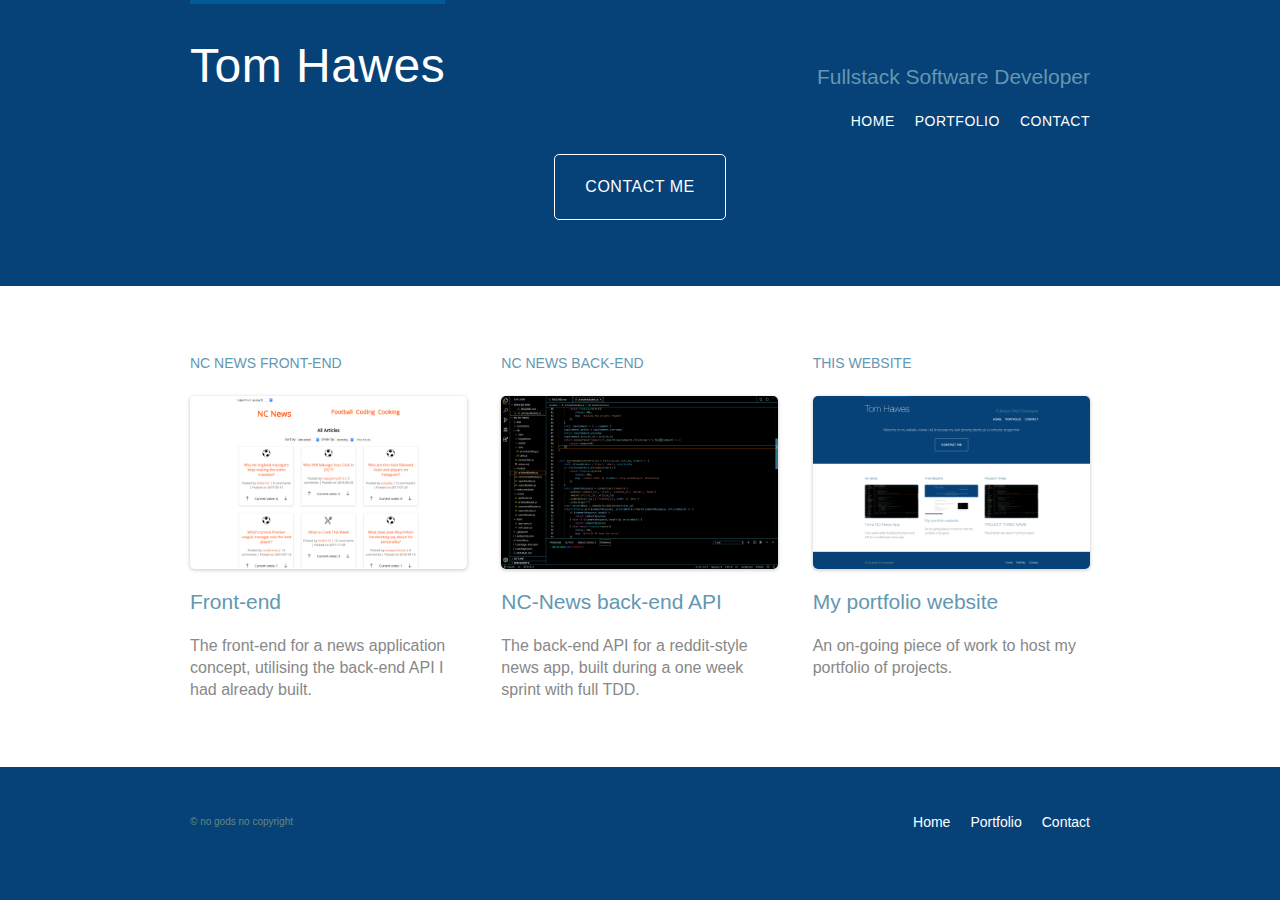
<file: index.html>
<!DOCTYPE html>
<html lang='en'>

    <head>
        <meta charset="utf-8">
        <title>Tom Hawes Portfolio Site</title>
        <link rel="stylesheet" href="styles/main.css">
    </head>

    <body>

    <!--Header-->

        <header class="primary-header container group">

            <h1 class="logo">
                <a href="index.html">Tom Hawes</a>
            </h1>

            <h3 class="tagline">Fullstack Software Developer</h3>

            <nav class="nav primary-nav">
                <ul>
                    <li><a href="index.html">Home</a></li><!--
                    --><li><a href="portfolio.html">Portfolio</a></li><!--
                    --><li><a href="contact.html">Contact</a></li>
                </ul>
            </nav>                  

        </header>

        <!--Hero-->
        <section class=" hero container "> 

    

            <!-- <p>Welcome to my website, where I will showcase my ever growing talents as a computer progammer</p> -->

            <a class ="btn btn-alt" href="contact.html">Contact me</a>

        </section>

        <!--teasers-->

<section class="row">
    <div class="grid">

  <!-- Col 1 -->
  <section class="teaser col-1-3">
        <h5>NC News Front-end</h5>
            <a href="portfolio.html#project1">
                <img class='index-img' src="images/frontend.png" alt="hosted front end site">
    
                <h3>Front-end </h3>
            </a>
            <p>The front-end for a news application concept, utilising the back-end API I had already built.</p>
        </section> <!--

  Col 2
  
    --> <section class="teaser col-1-3">
                <h5>NC News Back-end</h5>
                <a href="portfolio.html#project2">
                    <img class='index-img' src="images/image-one.png" alt="NC news code">
                    <h3> NC-News back-end API</h3>
                </a>
                <p>The back-end API for a reddit-style news app, built during a one week sprint with full TDD.</p>
            </section><!--

        Col 3
    
   --> <section class="teaser col-1-3">
       <h5>This Website</h5>
        <a href="portfolio.html#project3">
            <img class='index-img' src="images/portfolio-site-screenshot.png" alt="project three image">
            <h3> My portfolio website</h3>
        </a>
        <p>An on-going piece of work to host my portfolio of projects.</p>
        </section>
          
    </div>
</section>



        <!--footer-->

    <footer class="primary-footer container group">

        <small class='copyright'>&copy; no gods no copyright</small>
        
        <nav class="nav">
            <ul>
            <li><a href="index.html">Home</a></li><!--
            --><li><a href="portfolio.html">Portfolio</a></li><!--
            --><li><a href="contact.html">Contact</a></li>
            </ul>
        </nav>
                
    </footer>

    </body> 

</html>
</file>
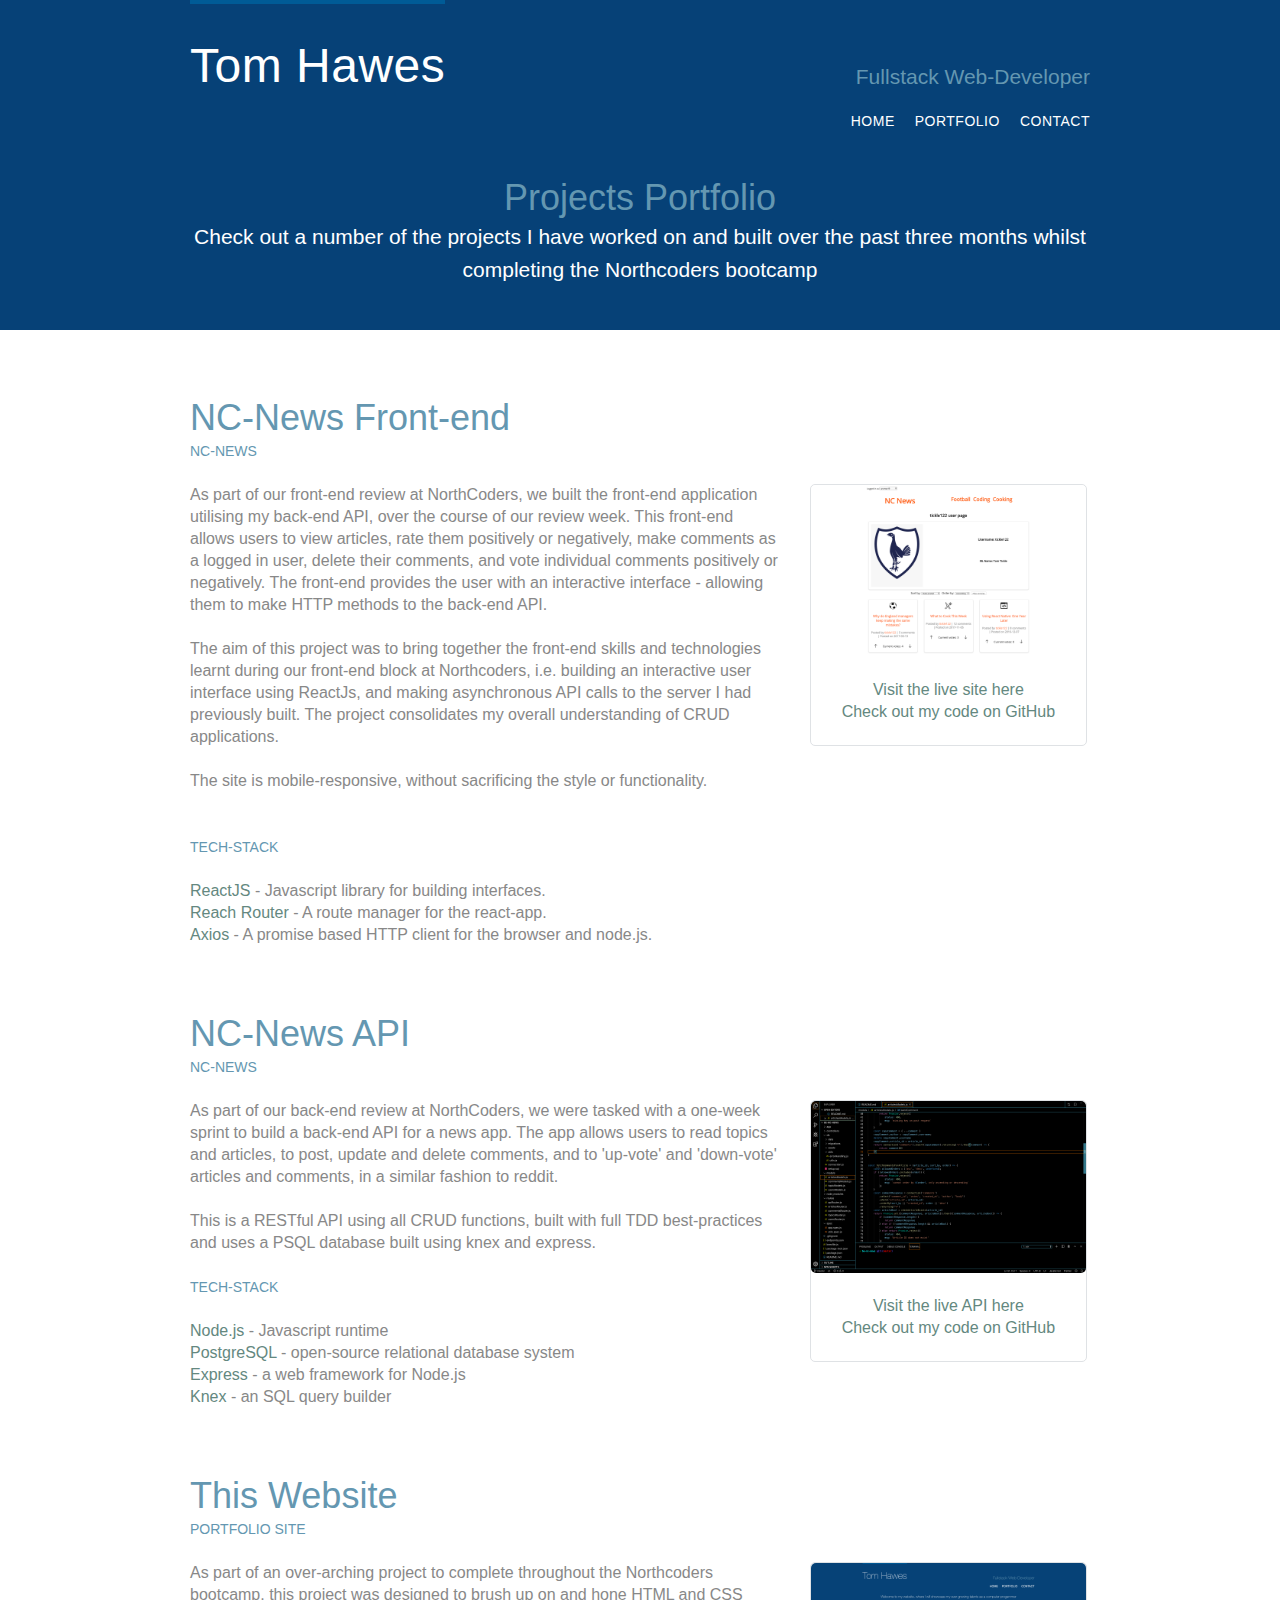
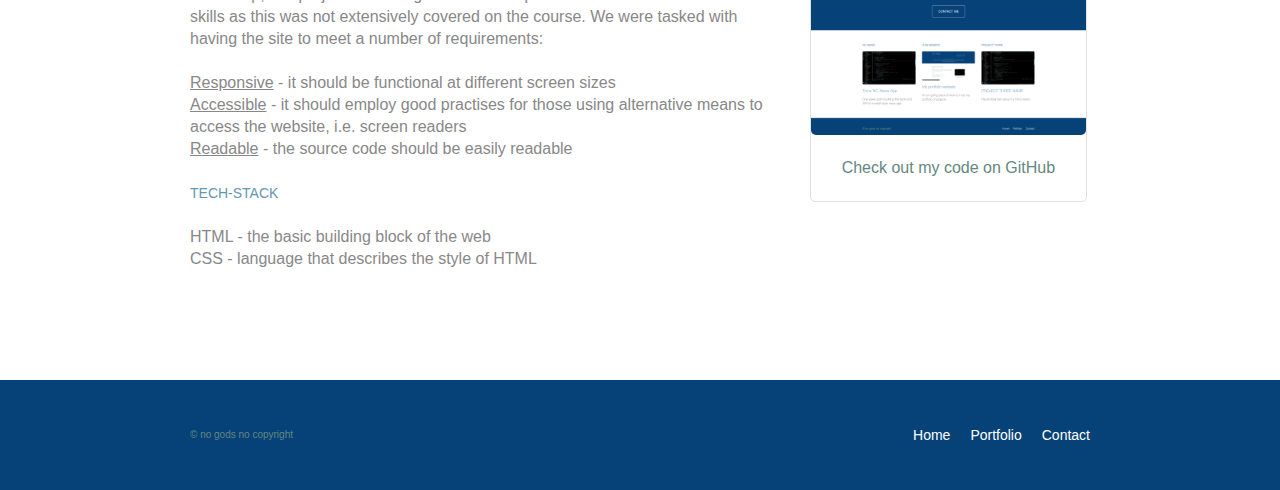
<file: portfolio.html>
<!DOCTYPE html>
<html lang='en'>

    <head>
        <meta charset="utf-8">
        <title>Tom Hawes Portfolio Site</title>
        <link rel="stylesheet" href="styles/main.css">
        <link href="https://fonts.googleapis.com/css?family=Vollkorn+SC:400,600&display=swap" rel="stylesheet">
    </head>

    <body>
         <!--Header-->   
<header class="primary-header container group">

    <h1 class="logo">
        <a href="index.html">Tom Hawes</a>
    </h1>

    <h3 class="tagline">Fullstack Web-Developer</h3>

    <nav class="nav primary-nav">
        <ul>
            <li><a href="index.html">Home</a></li><!--
            --><li><a href="portfolio.html">Portfolio</a></li><!--
            --><li><a href="contact.html">Contact</a></li>
        </ul>
    </nav>                  

</header>

<section class="row-alt"> 
    <div class="lead container">
        <h2>Projects Portfolio</h2>
        <p >
            Check out a number of the projects I have worked on and built over the past three months whilst completing the Northcoders bootcamp
        </p>

    </div>
</section>

<section class="row">
        <div class="grid">

        <!--projects -->
        
        <section class="porfolio" id="project1">

                <div class="col-2-3">
                    <h2>NC-News Front-end</h2>
                    <h5>NC-News</h5>
                    <p>As part of our front-end review at NorthCoders, we built the front-end application utilising my back-end API, over the course of our review week.
                        This front-end allows users to view articles, rate them positively or negatively, make comments as a logged in user, delete their comments,
                        and vote individual comments positively or negatively. The front-end provides the user with an interactive interface - allowing them to make HTTP methods to the back-end API.</p>
                        <p>The aim of this project was to bring together the front-end skills and technologies learnt during our front-end block at Northcoders, i.e. building an 
                        interactive user interface using ReactJs, and making asynchronous API calls to the server I had previously built. The project
                        consolidates my overall understanding of CRUD applications. </p>
                        <p>The site is mobile-responsive, without sacrificing the style or functionality.</p>
                            
                    <br>
                    <h5>Tech-Stack</h5>
                    <ul>
                            <li><a href="https://reactjs.org/">ReactJS</a> - Javascript library for building interfaces.</li>
                            <li><a href="https://reach.tech/router">Reach Router</a> - A route manager for the react-app.</li>
                            <li><a href="https://github.com/axios/axios/">Axios</a> - A promise based HTTP client for the browser and node.js.</li>
                    
                        </ul>
                        <br>
                    
                </div><!--
                
                --><aside class="col-1-3">
                    <div class="portfolio-info">
                        <img src="images/frontend_userpage.png" alt="screenshot of the website">
                        <ul>
                            <li><a href="https://toms-nc-news-concept.netlify.com/">Visit the live site here</a></li>
                            <li><a href="https://github.com/tombo-coys/fe-nc-news/tree/master/nc-news-fe">Check out my code on GitHub</a></li>
                        </ul>
                    </div>
                </aside>
        </section>
        
        <!--project2-->
        <section class="porfolio" id="project2">

                <div class="col-2-3">
                    <h2>NC-News API</h2>
                    <h5>NC-News</h5>
                    <p>As part of our back-end review at NorthCoders, we were tasked with a one-week sprint to build a back-end API for a news app. 
                        The app allows users to read topics and articles, to post, update and delete comments, and to 'up-vote' and 'down-vote' articles 
                        and comments, in a similar fashion to reddit.</p>
                    <p>This is a RESTful API using all CRUD functions, built with full TDD best-practices and uses a PSQL database built using knex and express.</p>
                    <h5>Tech-Stack</h5>
                    <ul>
                        <li><a href="https://nodejs.org/en/">Node.js</a> - Javascript runtime</li>
                        <li><a href="https://www.postgresql.org/">PostgreSQL</a> - open-source relational database system</li>
                        <li><a href="https://expressjs.com/">Express</a> - a web framework for Node.js</li>
                        <li><a href="http://knexjs.org/">Knex</a> - an SQL query builder</li>
                    </ul>
                    <br>
                </div><!--
                
                --><aside class="col-1-3">
                    <div class="portfolio-info">
                        <img src="images/image-one.png" alt="NC news code">
                        <ul>
                            <li><a href="https://toms-nc-news-app.herokuapp.com/api">Visit the live API here</a></li>
                            <li><a href="https://github.com/tombo-coys/be-nc-news">Check out my code on GitHub</a></li>
                        </ul>
                    </div>
                </aside>
        </section>
       

        <!--project3-->

        <section class="porfolio" id="project3">

                <div class="col-2-3">
                    <h2>This Website</h2>
                    <h5>Portfolio site</h5>
                    <p>As part of an over-arching project to complete throughout the Northcoders bootcamp, this project was designed to brush up on and hone HTML and CSS skills as this was not extensively covered on the course. We were tasked with having the site to meet a number of requirements:</p>
                    <ul>
                        <li><u>Responsive</u> - it should be functional at different screen sizes</li>
                        <li><u>Accessible</u> -  it should employ good practises for those using alternative means to access the website, i.e. screen readers</li>
                        <li><u>Readable</u> - the source code should be easily readable</li>
                    </ul>
                    <br>
                    <h5>Tech-Stack</h5>
                    <ul>
                            <li>HTML - the basic building block of the web</li>
                            <li>CSS - language that describes the style of HTML</li>
                    
                        </ul>
                        <br>
                    
                </div><!--
                
                --><aside class="col-1-3">
                    <div class="portfolio-info">
                        <img src="images/portfolio-site-screenshot.png" alt="screenshot of the website">
                        <ul>
                            <li><a href="https://github.com/tombo-coys/tombo-coys.github.io">Check out my code on GitHub</a></li>
                        </ul>
                    </div>
                </aside>
        </section>
                      




        </div>
    </section>

        <!--footer-->

        <footer class="primary-footer container group">

            <small class='copyright'>&copy; no gods no copyright</small>
            
            <nav class="nav">
                <ul>
                <li><a href="index.html">Home</a></li><!--
                --><li><a href="portfolio.html">Portfolio</a></li><!--
                --><li><a href="contact.html">Contact</a></li>
                </ul>
            </nav>
                    
        </footer>
</body> 

</html>
</file>
<file: styles/main.css>
/* http://meyerweb.com/eric/tools/css/reset/
   v2.0 | 20110126
   License: none (public domain)
*/


html, body, div, span, applet, object, iframe,
h1, h2, h3, h4, h5, h6, p, blockquote, pre,
a, abbr, acronym, address, big, cite, code,
del, dfn, em, img, ins, kbd, q, s, samp,
small, strike, strong, sub, sup, tt, var,
b, u, i, center,
dl, dt, dd, ol, ul, li,
fieldset, form, label, legend,
table, caption, tbody, tfoot, thead, tr, th, td,
article, aside, canvas, details, embed,
figure, figcaption, footer, header, hgroup,
menu, nav, output, ruby, section, summary,
time, mark, audio, video {
  margin: 0;
  padding: 0;
  border: 0;
  font-size: 100%;
  font: inherit;
  vertical-align: baseline;
}
/* HTML5 display-role reset for older browsers */
article, aside, details, figcaption, figure,
footer, header, hgroup, menu, nav, section {
  display: block;
}
body {
  line-height: 1;
}
ol, ul {
  list-style: none;
}
blockquote, q {
  quotes: none;
}
blockquote:before, blockquote:after,
q:before, q:after {
  content: '';
  content: none;
}
table {
  border-collapse: collapse;
  border-spacing: 0;
}

/*
  ========================================
  Custom styles
  ========================================
*/

body {
  background: #064177;
  color: #888;
  font: 300 16px/22px  "Open Sans", "Helvetica Neue", Helvetica, Arial, sans-serif;
}


/*
  ========================================
  Grid
  ========================================
*/

*,
*:before,
*:after {
  -webkit-box-sizing: border-box;
     -moz-box-sizing: border-box;
          box-sizing: border-box;
}
.container,
.grid {
  margin: 0 auto;
  width: 960px;
}
.container {
  padding-left: 30px;
  padding-right: 30px;
}
.grid,
.col-1-3,
.col-2-3 {
  padding-left: 15px;
  padding-right: 15px;
}
.col-1-3,
.col-2-3  {
  display: inline-block;
  vertical-align: top;
}

.col-1-3 {
  width: 33%;
}
.col-2-3 {
  width: 66.66%;
}

/*
  ========================================
  Clearfix
  ========================================
*/

.group:before,
.group:after {
  content: "";
  display: table;
}
.group:after {
  clear: both;
}
.group {
  clear: both;
  *zoom: 1;
}

/*
  ========================================
  Rows
  ========================================
*/

.row,
.row-alt {
  min-width: 960px;
}
.row {
  background: #fff;
  padding: 66px 0 44px 0;
}
.row-alt {
  background: #064177;
  /* background: -webkit-linear-gradient(to bottom, #064177, #488eb1);
  background:    -moz-linear-gradient(to bottom, #064177, #488eb1);
  background:         linear-gradient(to bottom, #064177, #488eb1); */
  padding: 44px 0 22px 0;
}

/*
  ========================================
  Typography
  ========================================
*/
/* .fade {
  color: #7ea0b1;
} */

h1, h2, h3, h4 {
  color: #6497b1;
}
h1, h3, h4, h5, p {
  margin-bottom: 22px;
}
h1 {
  font-size: 48px;
  line-height: 24px;
}
h2 {
  font-size: 36px;
  line-height: 44px;
}
h3 {
  font-size: 21px;
}
h4 {
  font-size: 18px;
}
h5 {
  color: #6497b1;
  font-size: 14px;
  font-weight: 400;
  text-transform: uppercase;
}
strong {
  font-weight: 400;
}
cite,
em {
  font-style: italic;
}

/*
  ========================================
  Leads
  ========================================
*/

.lead {
  color: white;
  text-align: center;
}
.lead p {
  font-size: 21px;
  line-height: 33px;
}

/*
  ========================================
  Links
  ========================================
*/

a {
  color: #648880;
  text-decoration: none;
}
a:hover {
  color: #a9b2b9;
}
p a {
  border-bottom: 1px solid #dfe2e5;
}
.primary-header a,
.primary-footer a {
  color: #fff;
}
.primary-header a:hover,
.primary-footer a:hover {
  color: #6497b1;
}

/*
  ========================================
  Buttons
  ========================================
*/

.btn {
  border-radius: 5px;
  color: #fff;
  cursor: pointer;
  display: inline-block;
  font-weight: 400;
  letter-spacing: .5px;
  margin: 0;
  text-transform: uppercase;
}
.btn-default {
  border: 0;
  background: #648880;
  padding: 11px 30px;
  font-size: 14px;
}
.btn-default:hover {
  background: #77a198;
}
.btn-alt {
  border: 1px solid #fff;
  padding: 10px 30px;
}
.btn-alt:hover {
  background: #fff;
  color: #648880;
}

/*
  ========================================
  Primary header
  ========================================
*/

.logo {
  border-top: 4px solid #005b96;
  float: left;
  font-size: 48px;
  font-weight: 100;
  letter-spacing: .5px;
  line-height: 44px;
  padding: 40px 0 22px 0;
  /* text-transform: uppercase; */
}
.tagline {
  margin: 66px 0 22px 0;
  text-align: right;
}
.primary-nav {
  font-size: 14px;
  font-weight: 400;
  letter-spacing: .5px;
  text-transform: uppercase;
}

/*
  ========================================
  Primary footer
  ========================================
*/

.primary-footer {
  color: #648880;
  font-size: 14px;
  padding-bottom: 44px;
  padding-top: 44px;
}
.primary-footer small {
  float: left;
  font-weight: 400;
}
.copyright {
  font-size: 10px;
}

/*
  ========================================
  Navigation
  ========================================
*/

.nav {
  text-align: right;
}
.nav li {
  display: inline-block;
  margin: 0 10px;
  vertical-align: top;
}
.nav li:last-child {
  margin-right: 0;
}

/*
  ========================================
  Home
  ========================================
*/

.hero {
  color: #fff;
  line-height: 44px;
  padding: 22px 80px 66px 80px;
  text-align: center;
}
.hero h2 {
  font-size: 24px;
}
.hero p {
  font-size: 18px;
  font-weight: 100;
}
.teaser a:hover h3 {
  color: #a9b2b9;
}
/* .teaser:nth-child(odd){
  background: #E8F1F1;
} */
.teaser img {
  border-radius: 5px;
  display: block;
  margin-bottom: 22px;
  max-width: 100%
}
.index-img{
  box-shadow: 0px 1px 3px 1px #88888850;
}

/*
  ========================================
  Portfolio
  ========================================
*/
/* old class = speaker */
.porfolio {
  margin-bottom: 44px;
}
/* old class speaker-info */
.portfolio-info {
  border: 1px solid #dfe2e5;
  border-radius: 5px;
  margin-top: 88px;
  padding-bottom: 22px;
  text-align: center;
}
.portfolio-info img {
  border-radius: 5px;
  display: block;
  margin-bottom: 22px;
  max-width: 100%
}
</file>
